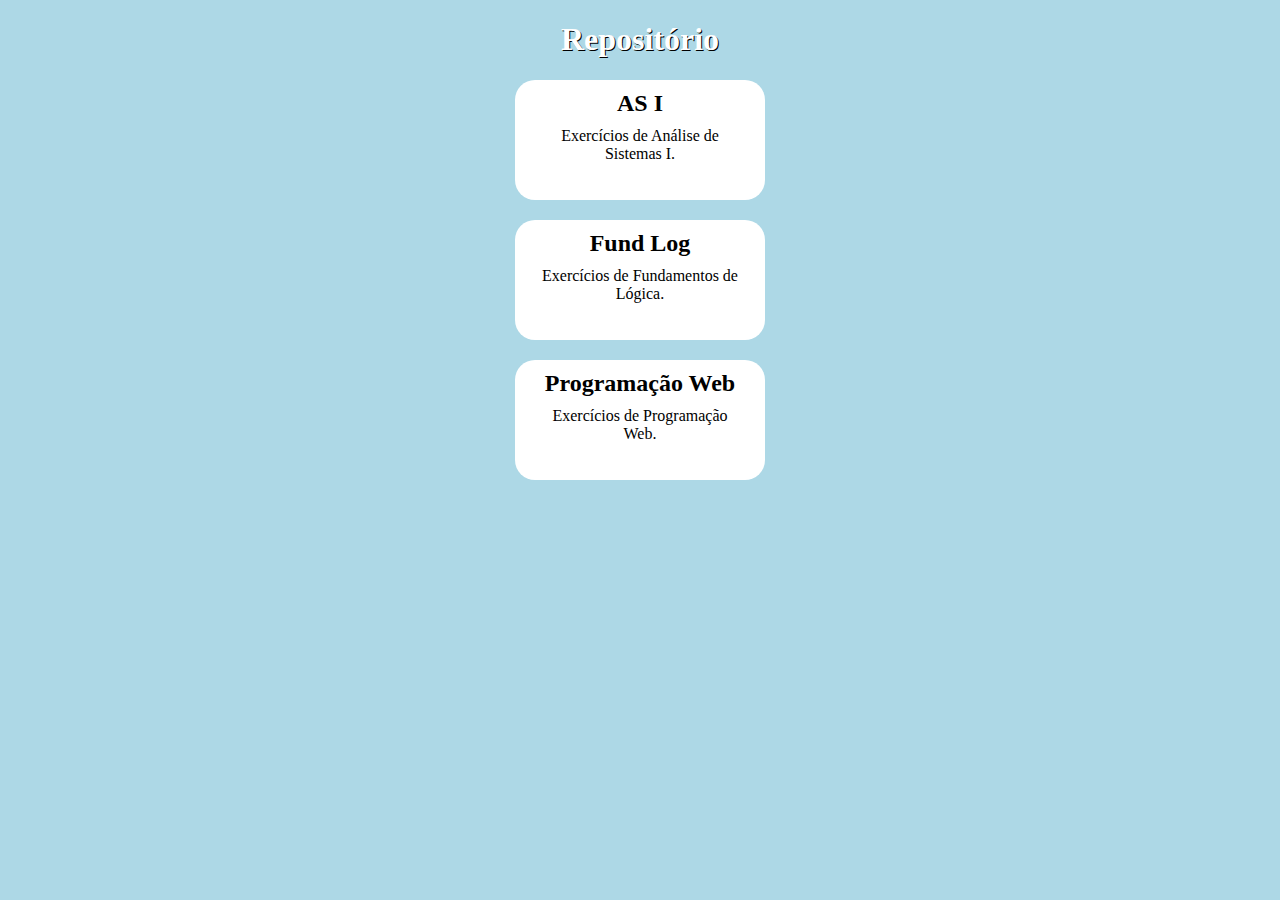
<file: index.html>
<!DOCTYPE html>
<html lang="pt-br">

<head>
    <meta charset="UTF-8">
    <meta name="viewport" content="width=device-width, initial-scale=1.0">
    <link rel="stylesheet" href="style.css">
    <title>Dev Factory</title>
</head>

<body>

    <h1>Repositório</h1>

    <a href="./ASI/asi.html">
        <div>
            <h2>AS I</h2>
            <p>Exercícios de Análise de Sistemas I.</p>
        </div>
    </a>

    <a href="./FUNDLOG/fundlog.html">
        <div>
            <h2>Fund Log</h2>
            <p>Exercícios de Fundamentos de Lógica.</p>
        </div>
    </a>

    <a href="./WEB/web.html">
        <div>
            <h2>Programação Web</h2>
            <p>Exercícios de Programação Web.</p>
        </div>
    </a>

</body>

</html>
</file>
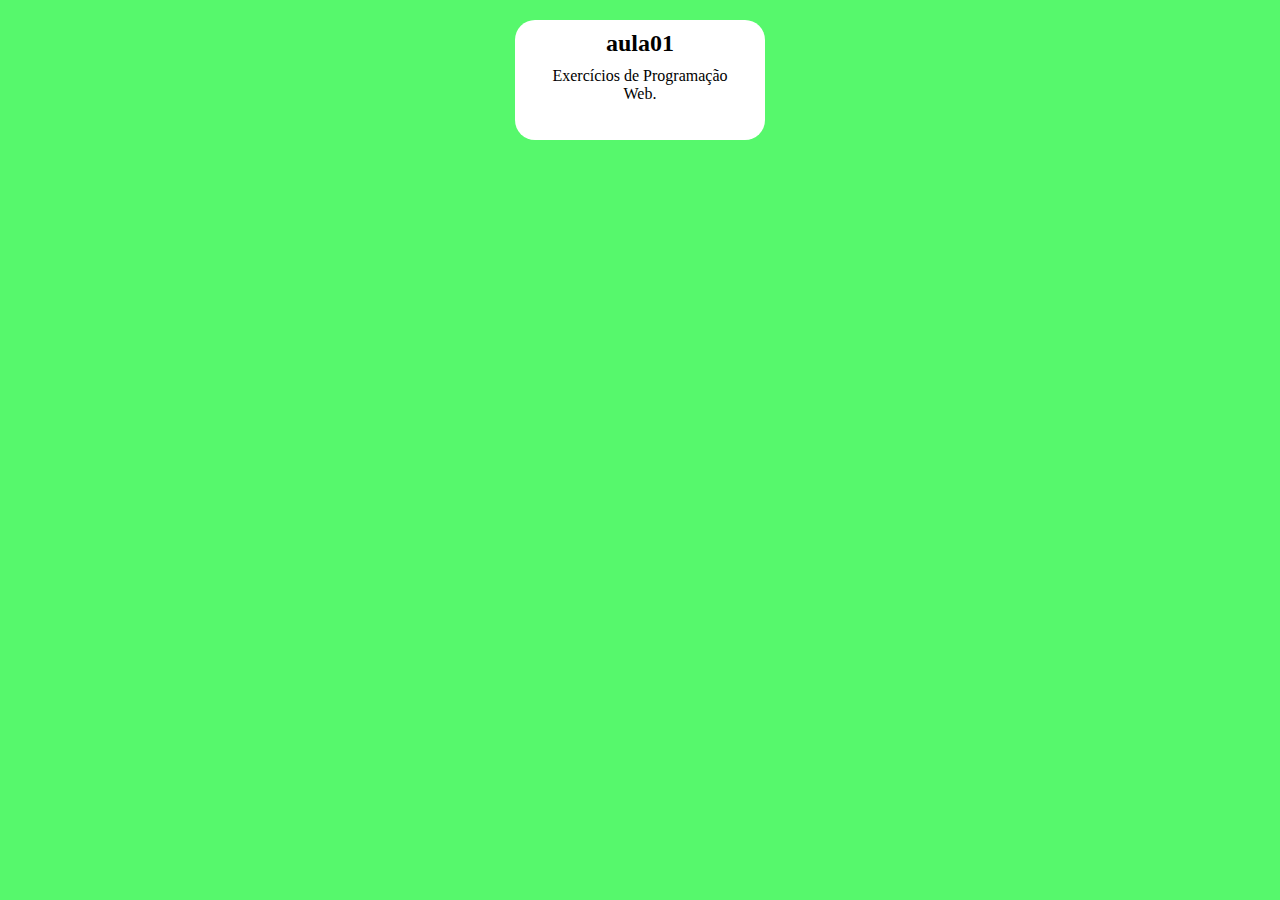
<file: ASI/asi.html>
<!DOCTYPE html>
<html lang="en">

<head>
    <meta charset="UTF-8">
    <meta name="viewport" content="width=device-width, initial-scale=1.0">
    <link rel="stylesheet" href="asi.css">
    <title>ANÁLISE DE SISTEMAS</title>
</head>

<body>

    <a href="./aula01.html">
        <div>
            <h2>aula01</h2>
            <p>Exercícios de Programação Web.</p>
        </div>
    </a>

</body>

</html>
</file>
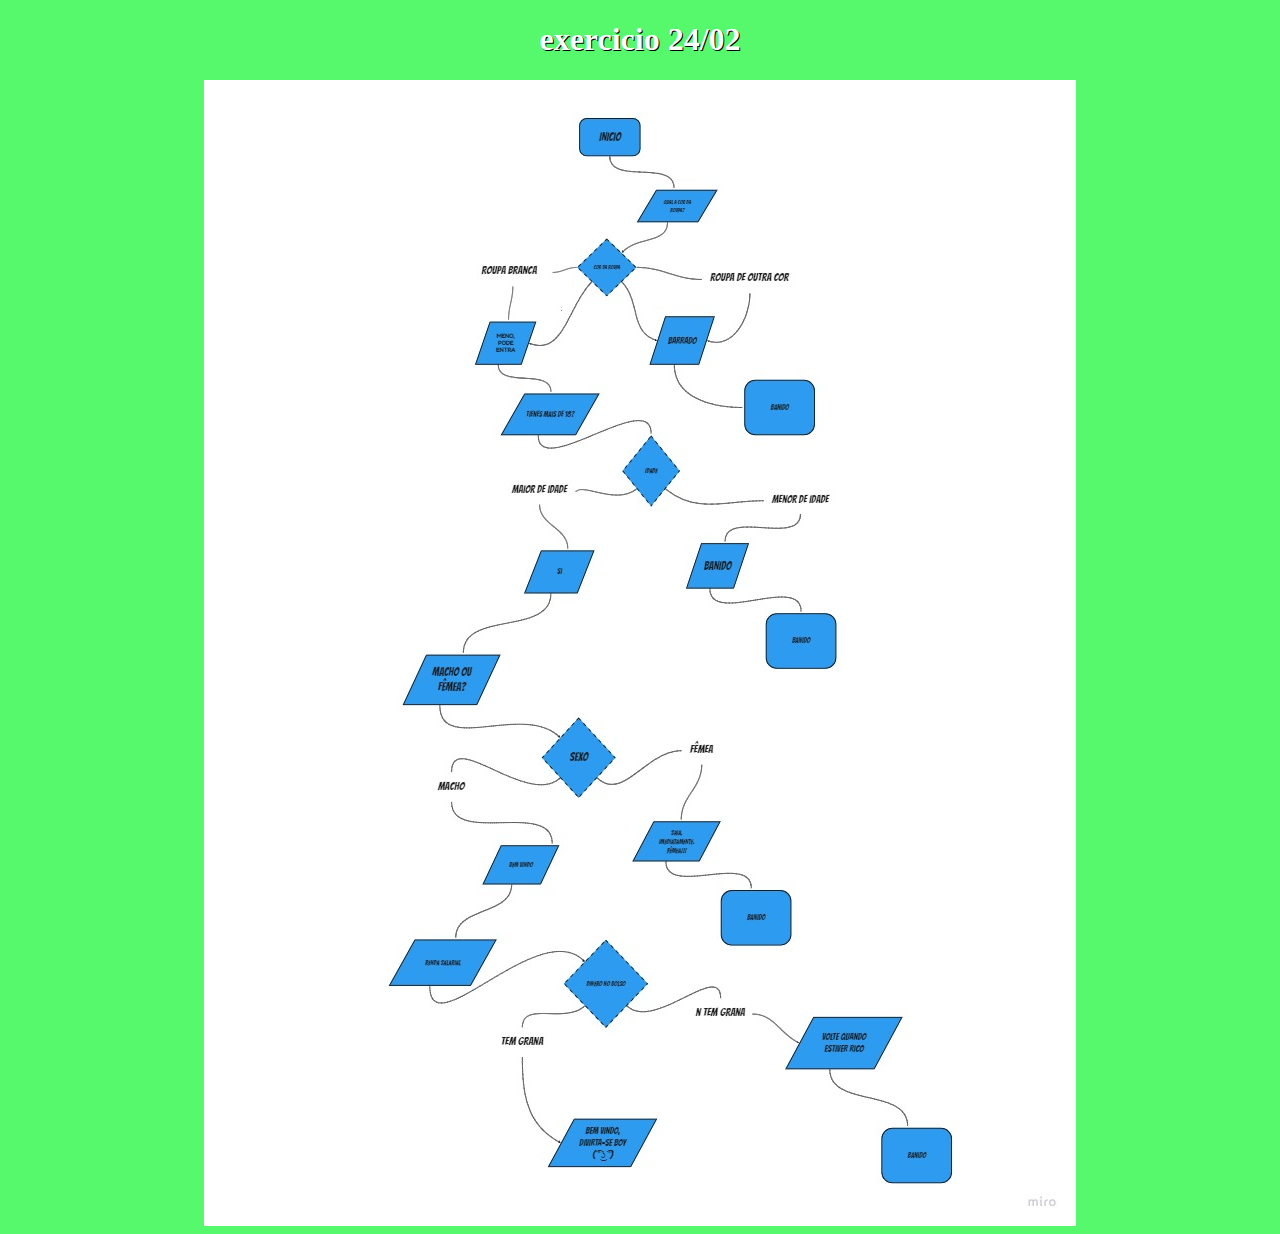
<file: ASI/aula01.html>
<!DOCTYPE html>
<html lang="en">

<head>
    <meta charset="UTF-8">
    <meta name="viewport" content="width=device-width, initial-scale=1.0">
    <link rel="stylesheet" href="asi.css">
    <title>exercicio 24/02</title>
</head>

<body>

<h1>exercicio 24/02</h1>

<img src="../img/My First Board (1).jpg" alt="">

</body>

</html>
</file>
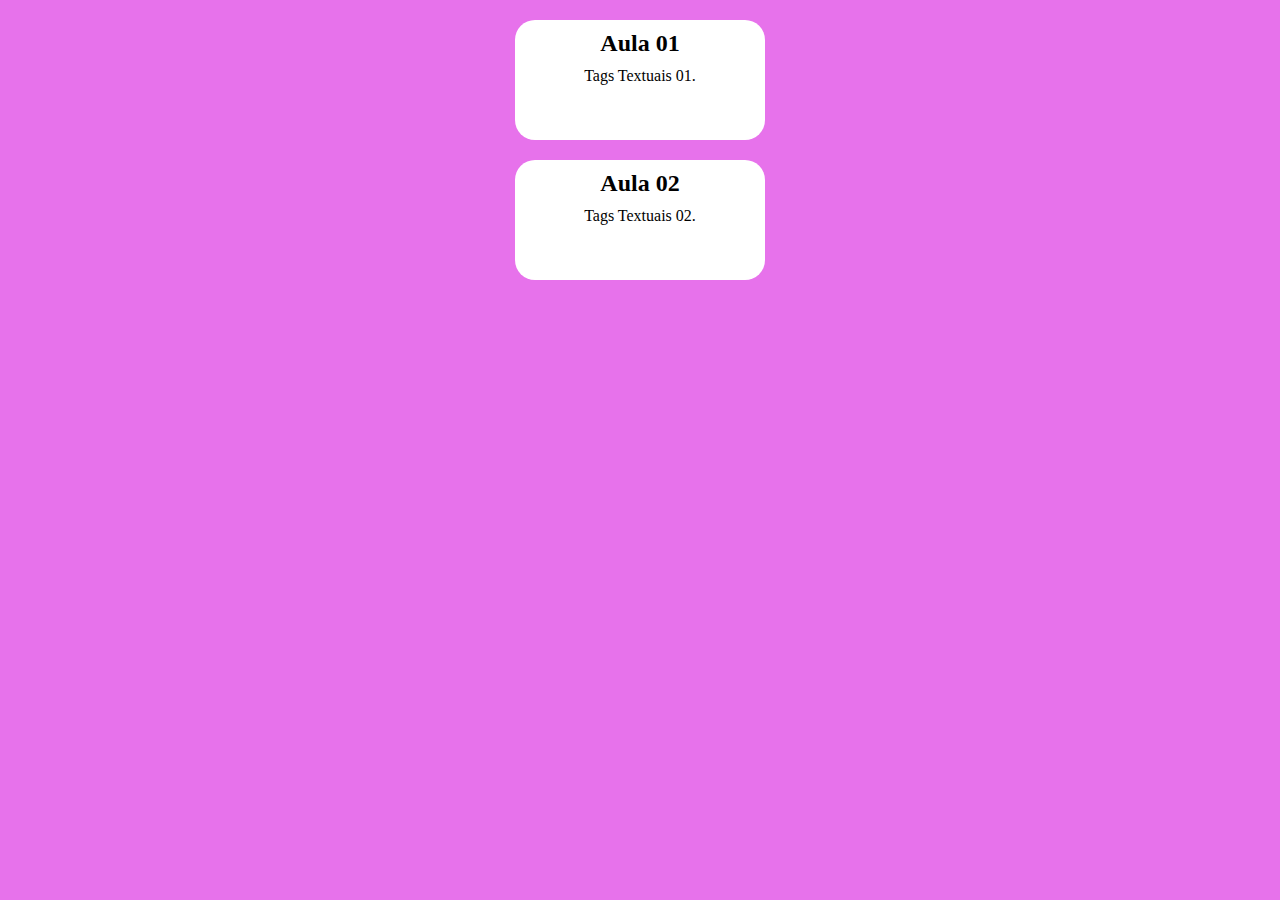
<file: WEB/web.html>
<!DOCTYPE html>
<html lang="en">

<head>
    <meta charset="UTF-8">
    <meta name="viewport" content="width=device-width, initial-scale=1.0">
    <link rel="stylesheet" href="web.css">
    <title>PROGRAMAÇÃO WEB</title>
</head>

<body>

    <a href="./tagstextuais_I.html">
        <div>
            <h2>Aula 01</h2>
            <p>Tags Textuais 01.</p>
        </div>
    </a>

    <a href="./tagstextuais_II.html">
        <div>
            <h2>Aula 02</h2>
            <p>Tags Textuais 02.</p>
        </div>
    </a>

</body>

</html>
</file>
<file: style.css>
body {
    background-color: lightblue;
}

h1 {
    text-align: center;
    color: white;
    text-shadow: 1px 1px black;
}

h2,
p {
    text-align: center;
    margin: 0px 20px 0px 20px;
    padding-top: 10px;
}

a {
    text-decoration: none;
    color: black;
}

div {
    width: 250px;
    height: 120px;
    background-color: white;
    margin: 20px auto;
    border-radius: 20px;
}
</file>
<file: ASI/asi.css>
body {
    background-color: rgb(86, 248, 108);
}

h1 {
    text-align: center;
    color: white;
    text-shadow: 1px 1px black;
}

h2,
p {
    text-align: center;
    margin: 0px 20px 0px 20px;
    padding-top: 10px;
}

a {
    text-decoration: none;
    color: black;
}

div {
    width: 250px;
    height: 120px;
    background-color: white;
    margin: 20px auto;
    border-radius: 20px;
}

img {
    display: block;
    margin: auto;
}
</file>
<file: WEB/web.css>
body {
    background-color: rgb(231, 114, 235);
}

h1 {
    text-align: center;
    color: white;
    text-shadow: 1px 1px black;
}

h2,
p {
    text-align: center;
    margin: 0px 20px 0px 20px;
    padding-top: 10px;
}

a {
    text-decoration: none;
    color: black;
}

div {
    width: 250px;
    height: 120px;
    background-color: white;
    margin: 20px auto;
    border-radius: 20px;
}
</file>
